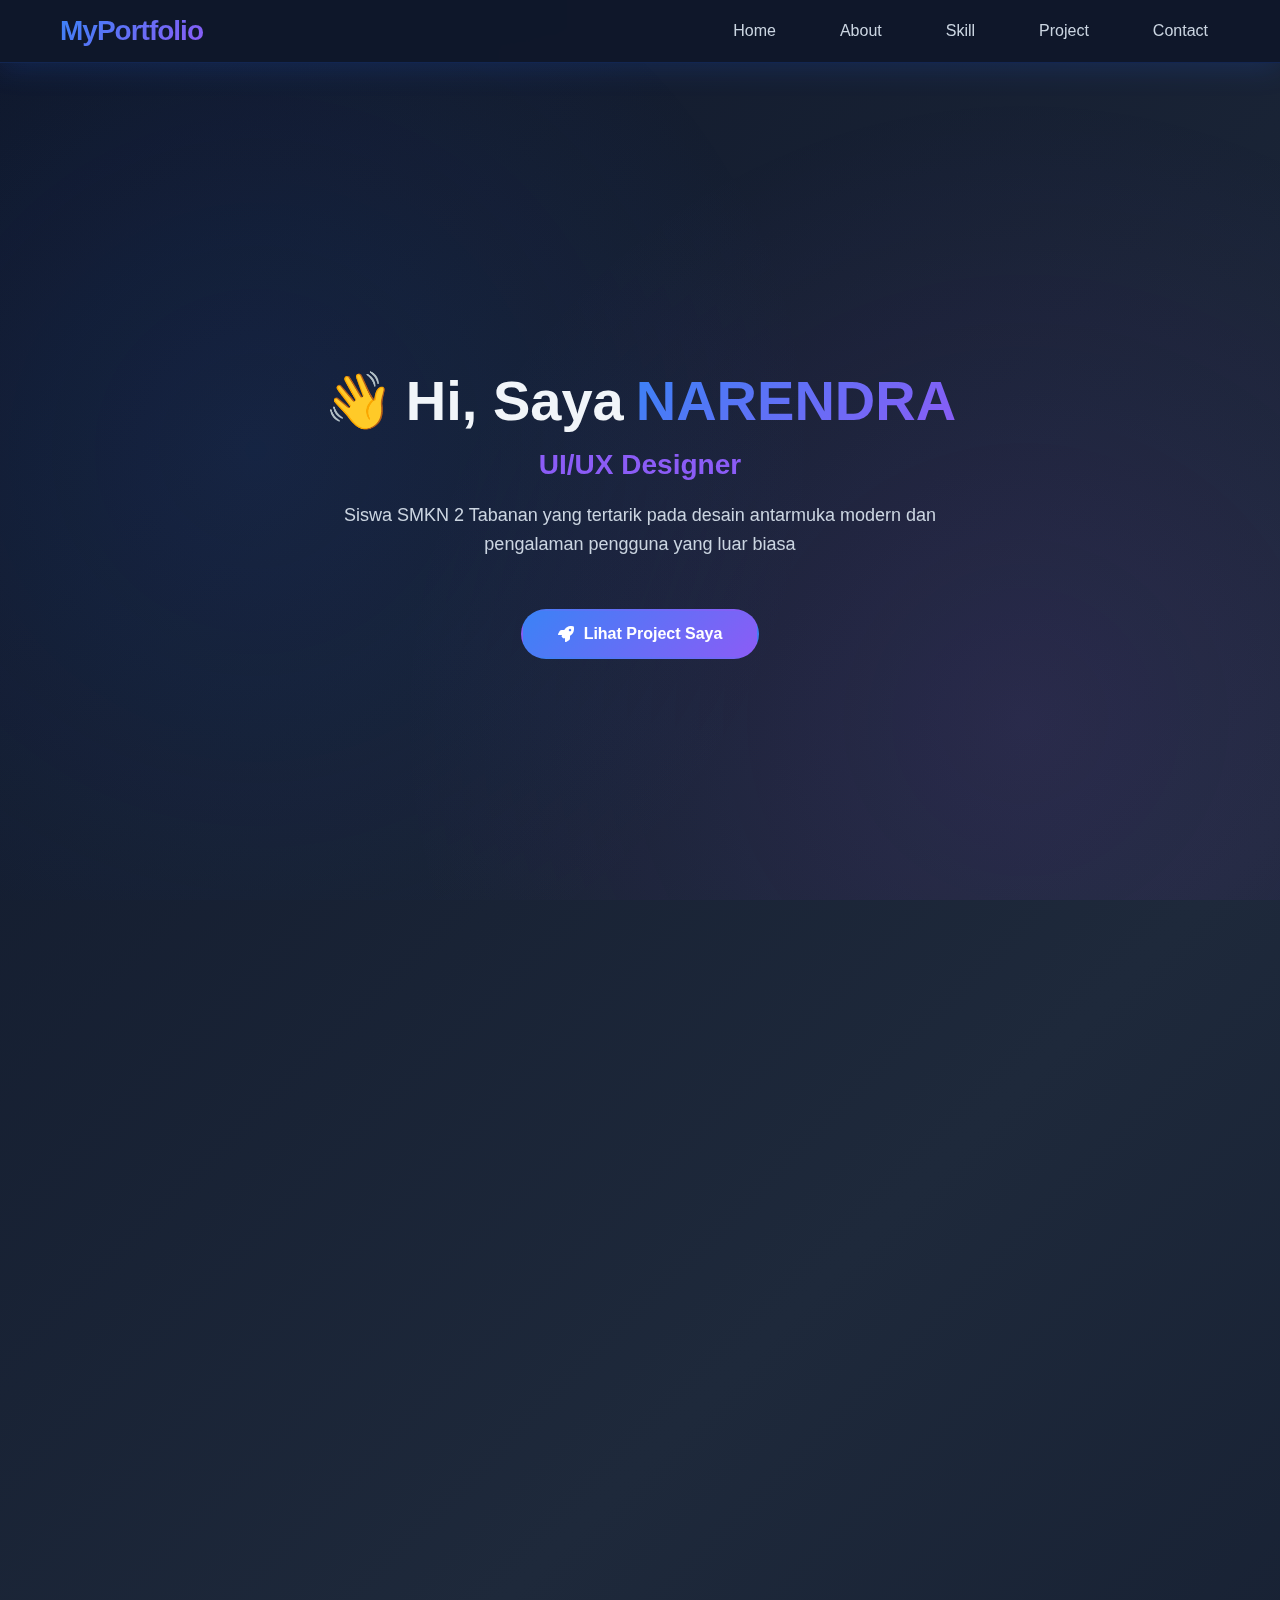
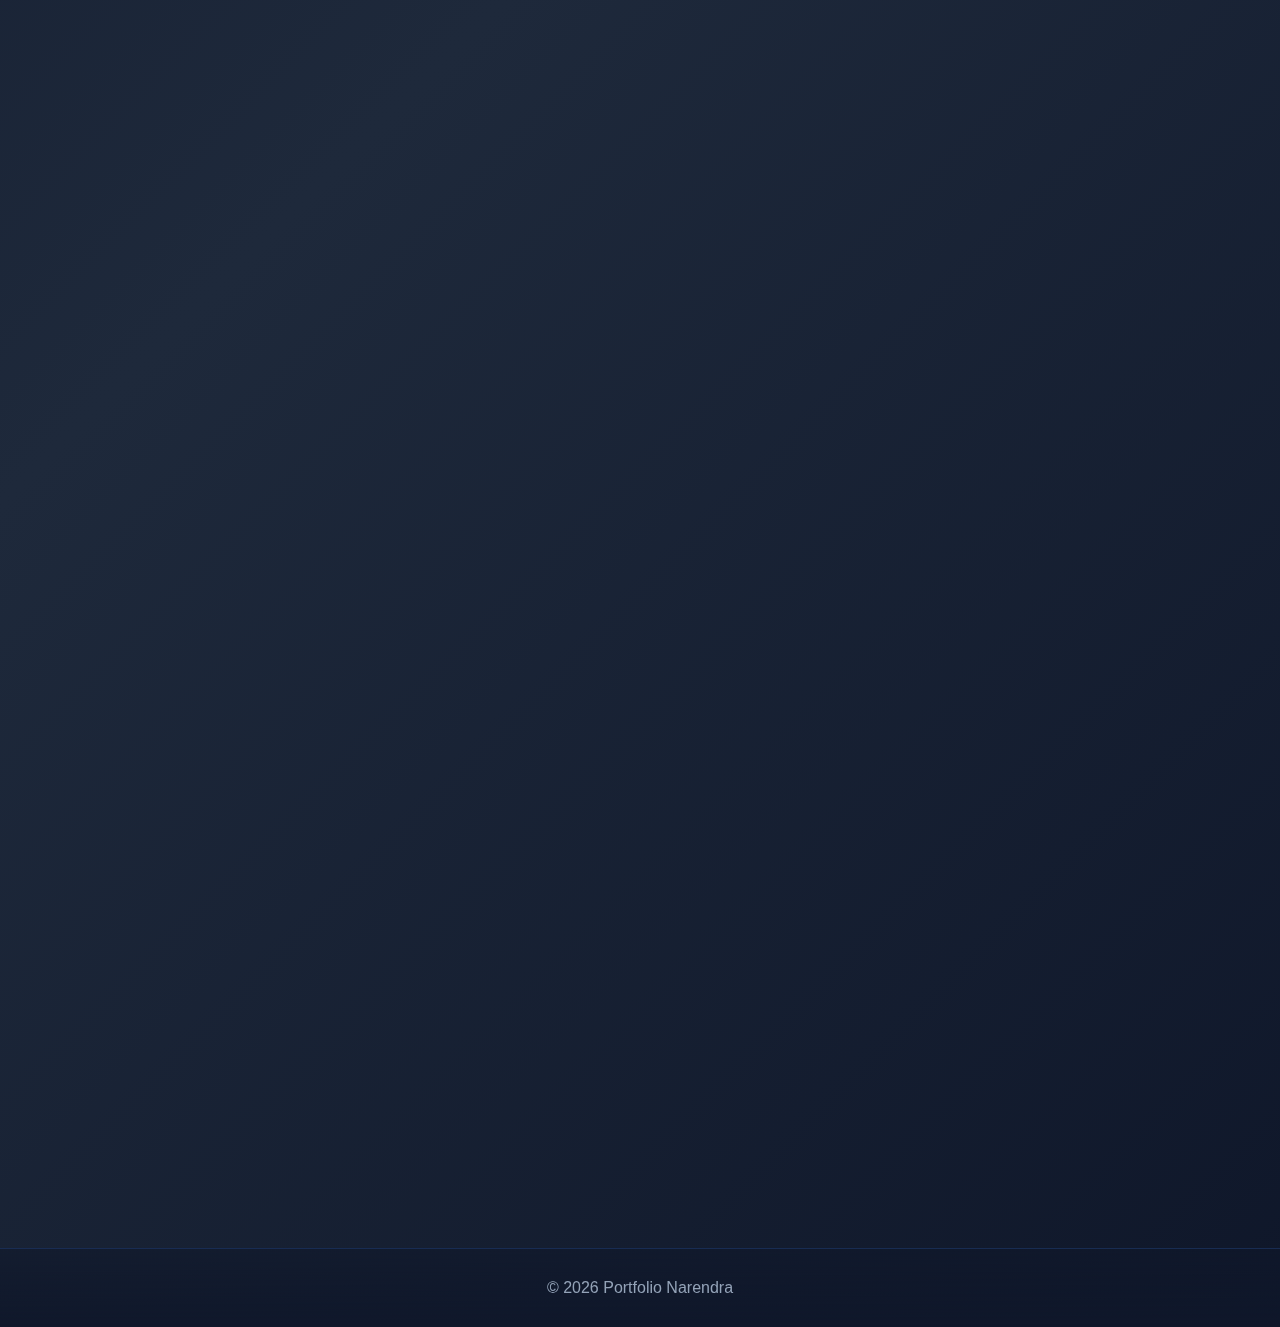
<file: index.html>
<!DOCTYPE html>
<html lang="id">
<head>
<meta charset="UTF-8">
<meta name="viewport" content="width=device-width, initial-scale=1.0">
<title>Portfolio UI/UX Designer - Narendra</title>
<link rel="stylesheet" href="staly.css">
<link rel="stylesheet" href="https://cdnjs.cloudflare.com/ajax/libs/font-awesome/6.4.0/css/all.min.css">
</head>
<body>

<!-- Navbar -->
<header>
    <nav class="navbar">
        <h1 class="logo">MyPortfolio</h1>
        <ul class="nav-links" id="navLinks">
            <li><a href="#hero">Home</a></li>
            <li><a href="#about">About</a></li>
            <li><a href="#skills">Skill</a></li>
            <li><a href="#projects">Project</a></li>
            <li><a href="#contact">Contact</a></li>
        </ul>
        <div class="hamburger" id="hamburger">
            <span></span>
            <span></span>
            <span></span>
        </div>
    </nav>
</header>

<!-- Hero -->
<section id="hero" class="section hero fade-in">
    <div class="hero-content">
        <h2><span class="wave">👋</span> Hi, Saya <span class="gradient-text">NARENDRA</span></h2>
        <p class="subtitle">UI/UX Designer</p>
        <p class="description">Siswa SMKN 2 Tabanan yang tertarik pada desain antarmuka modern dan pengalaman pengguna yang luar biasa</p>
        <a href="#projects" class="btn btn-primary">
            <i class="fas fa-rocket"></i> Lihat Project Saya
        </a>
    </div>
</section>

<!-- About Me -->
<section id="about" class="section fade-in">
    <h2><i class="fas fa-user-circle"></i> About Me</h2>
    <p class="about-text">
    Saya adalah siswa SMKN 2 Tabanan yang memiliki passion di bidang UI/UX Design.
    Berpengalaman menggunakan <span class="highlight">Figma</span> untuk membuat wireframe, prototype,
    dan desain antarmuka aplikasi maupun website dengan perhatian terhadap detail dan user experience.
    </p>
</section>

<!-- Skills -->
<section id="skills" class="section fade-in">
    <h2><i class="fas fa-star"></i> Skill UI/UX Designer</h2>
    <div class="skill-container">
    <div class="skill-card">
        <i class="fab fa-figma skill-icon"></i>
        <h3>Figma</h3>
        <p>Design dan prototyping</p>
    </div>
    <div class="skill-card">
        <i class="fas fa-pen-ruler skill-icon"></i>
        <h3>Wireframing</h3>
        <p>Layout planning</p>
    </div>
    <div class="skill-card">
        <i class="fas fa-cube skill-icon"></i>
        <h3>Prototyping</h3>
        <p>Interactive mockup</p>
    </div>
    <div class="skill-card">
        <i class="fas fa-users skill-icon"></i>
        <h3>User Research</h3>
        <p>Riset pengguna</p>
    </div>
    <div class="skill-card">
        <i class="fas fa-palette skill-icon"></i>
        <h3>Design System</h3>
        <p>Component library</p>
    </div>
    </div>
</section>

<!-- Projects -->
<section id="projects" class="section fade-in">
    <h2><i class="fas fa-briefcase"></i> Project</h2>
    <div class="project-container">
    <div class="project-card">
        <div class="project-icon">
            <i class="fas fa-cash-register"></i>
        </div>
        <h3>Design Aplikasi Kasir</h3>
        <p>Aplikasi kasir sederhana dengan fokus usability dan efficiency</p>
        <a href="kasir.html" class="file:///D:/portofolio/kasir.html"><i class="fas fa-arrow-right"></i> Lihat Detail</a>
    </div>
    <div class="project-card">
        <div class="project-icon">
            <i class="fas fa-rocket"></i>
        </div>
        <h3>Segera hadir</h3>
        <a href="#" class="project-link"><i class="fas fa-arrow-right"></i> Lihat Detail</a>
    </div>
    </div>
</section>

<!-- Contact -->
<section id="contact" class="section fade-in">
    <h2><i class="fas fa-envelope"></i> Contact</h2>
    <div class="contact-content">
        <div class="contact-item">
            <i class="fas fa-envelope-open"></i>
            <p><strong>Email:</strong> narendrapt60@gmail.com</p>
        </div>
        <div class="contact-item">
            <i class="fas fa-phone"></i>
            <p><strong>WhatsApp:</strong> 081329110115</p>
        </div>
    </div>

    <div class="social-media">
        <a href="https://www.tiktok.com/@ptnarendra?lang=id-ID" class="social-link" title="Tiktok">
            <i class="fab fa-tiktok"></i>
        </a>
        <a href="https://www.linkedin.com/in/pt-narendra-128bb4319/" class="social-link" title="LinkedIn">
            <i class="fab fa-linkedin"></i>
        </a>
        <a href="https://www.youtube.com/@wp7181" class="social-link" title="Youtube">
            <i class="fab fa-youtube"></i>
        </a>
    </div>
</section>

<footer>
    <p>© 2026 Portfolio Narendra </p>
</footer>

<script src="script.js"></script>
</body>
</html>
</file>
<file: staly.css>
* {
  margin: 0;
  padding: 0;
  box-sizing: border-box;
  font-family: 'Segoe UI', -apple-system, BlinkMacSystemFont, sans-serif;
}

html {
  scroll-behavior: smooth;
}

body {
  background: linear-gradient(135deg, #0f172a 0%, #1e293b 50%, #0f172a 100%);
  color: #e2e8f0;
  font-size: 16px;
  min-height: 100vh;
  position: relative;
}

body::before {
  content: '';
  position: fixed;
  top: 0;
  left: 0;
  width: 100%;
  height: 100%;
  background: radial-gradient(circle at 20% 50%, rgba(37, 99, 235, 0.1) 0%, transparent 50%),
              radial-gradient(circle at 80% 80%, rgba(168, 85, 247, 0.1) 0%, transparent 50%);
  pointer-events: none;
  z-index: -1;
}

/* Navbar */
header {
  position: sticky;
  top: 0;
  background: rgba(15, 23, 42, 0.95);
  backdrop-filter: blur(10px);
  box-shadow: 0 4px 30px rgba(37, 99, 235, 0.2);
  z-index: 100;
  border-bottom: 1px solid rgba(37, 99, 235, 0.2);
}

.navbar {
  max-width: 1200px;
  margin: auto;
  padding: 15px 20px;
  display: flex;
  justify-content: space-between;
  align-items: center;
  gap: 20px;
}

.logo {
  color: #3b82f6;
  font-size: 28px;
  font-weight: 800;
  background: linear-gradient(135deg, #3b82f6 0%, #8b5cf6 100%);
  -webkit-background-clip: text;
  -webkit-text-fill-color: transparent;
  background-clip: text;
  letter-spacing: -1px;
  transition: transform 0.3s ease;
}

.logo:hover {
  transform: scale(1.05);
}

.nav-links {
  list-style: none;
  display: flex;
  gap: 40px;
  align-items: center;
}

.nav-links a {
  text-decoration: none;
  color: #cbd5e1;
  transition: all 0.3s ease;
  padding: 8px 12px;
  position: relative;
  font-weight: 500;
}

.nav-links a::after {
  content: '';
  position: absolute;
  bottom: 0;
  left: 0;
  width: 0;
  height: 2px;
  background: linear-gradient(90deg, #3b82f6, #8b5cf6);
  transition: width 0.3s ease;
}

.nav-links a:hover {
  color: #3b82f6;
}

.nav-links a:hover::after {
  width: 100%;
}

/* Hamburger Menu */
.hamburger {
  display: none;
  flex-direction: column;
  cursor: pointer;
  gap: 6px;
}

.hamburger span {
  width: 26px;
  height: 3px;
  background: linear-gradient(90deg, #3b82f6, #8b5cf6);
  border-radius: 2px;
  transition: all 0.3s ease;
}

.hamburger.active span:nth-child(1) {
  transform: rotate(45deg) translate(10px, 10px);
}

.hamburger.active span:nth-child(2) {
  opacity: 0;
}

.hamburger.active span:nth-child(3) {
  transform: rotate(-45deg) translate(7px, -7px);
}

/* Mobile Responsive */
@media (max-width: 768px) {
  .hamburger {
    display: flex;
  }

  .nav-links {
    position: absolute;
    top: 70px;
    left: 0;
    width: 100%;
    flex-direction: column;
    background: rgba(15, 23, 42, 0.98);
    gap: 0;
    max-height: 0;
    overflow: hidden;
    transition: max-height 0.3s ease;
    box-shadow: 0 4px 30px rgba(37, 99, 235, 0.3);
    backdrop-filter: blur(10px);
    border-bottom: 1px solid rgba(37, 99, 235, 0.2);
  }

  .nav-links.active {
    max-height: 400px;
  }

  .nav-links li {
    padding: 15px 20px;
    border-bottom: 1px solid rgba(37, 99, 235, 0.1);
  }

  .nav-links a {
    display: block;
    color: #cbd5e1;
  }

  .nav-links a:hover {
    color: #3b82f6;
    background: rgba(59, 130, 246, 0.1);
    border-radius: 4px;
  }
}

/* Section */
.section {
  max-width: 1200px;
  margin: auto;
  padding: 100px 20px;
  text-align: center;
}

.section h2 {
  margin-bottom: 30px;
  font-size: 42px;
  color: #f1f5f9;
  display: flex;
  align-items: center;
  justify-content: center;
  gap: 12px;
}

.section h2 i {
  color: #3b82f6;
  font-size: 36px;
}

.gradient-text {
  background: linear-gradient(135deg, #3b82f6 0%, #8b5cf6 100%);
  -webkit-background-clip: text;
  -webkit-text-fill-color: transparent;
  background-clip: text;
}

/* Hero */
.hero {
  min-height: 100vh;
  display: flex;
  flex-direction: column;
  justify-content: center;
  align-items: center;
}

.hero-content {
  animation: slideDown 0.8s ease-out;
}

@keyframes slideDown {
  from {
    opacity: 0;
    transform: translateY(-30px);
  }
  to {
    opacity: 1;
    transform: translateY(0);
  }
}

.wave {
  display: inline-block;
  animation: wave 2s ease-in-out infinite;
}

@keyframes wave {
  0%, 100% { transform: rotate(0deg); }
  25% { transform: rotate(20deg); }
  75% { transform: rotate(-20deg); }
}

.hero h2 {
  font-size: 56px;
  margin-bottom: 15px;
  line-height: 1.2;
}

.subtitle {
  font-size: 28px;
  color: #8b5cf6;
  margin-bottom: 20px;
  font-weight: 600;
}

.description {
  font-size: 18px;
  color: #cbd5e1;
  max-width: 600px;
  margin: 0 auto 30px;
  line-height: 1.6;
}

.btn {
  display: inline-flex;
  align-items: center;
  gap: 10px;
  margin-top: 20px;
  padding: 14px 35px;
  background: linear-gradient(135deg, #3b82f6 0%, #8b5cf6 100%);
  color: white;
  text-decoration: none;
  border-radius: 50px;
  transition: all 0.3s ease;
  font-weight: 600;
  border: 2px solid transparent;
  cursor: pointer;
  font-size: 16px;
}

.btn:hover {
  transform: translateY(-5px);
  box-shadow: 0 15px 40px rgba(59, 130, 246, 0.4);
}

.btn-primary {
  background: linear-gradient(135deg, #3b82f6 0%, #8b5cf6 100%);
}

.btn-primary:hover {
  box-shadow: 0 20px 50px rgba(139, 92, 246, 0.5);
}

/* About Section */
.about-text {
  font-size: 18px;
  color: #cbd5e1;
  max-width: 700px;
  margin: 0 auto;
  line-height: 1.8;
}

.highlight {
  color: #3b82f6;
  font-weight: 600;
}

/* Skills */
.skill-container {
  display: grid;
  grid-template-columns: repeat(auto-fit, minmax(180px, 1fr));
  gap: 25px;
  margin-top: 50px;
}

.skill-card {
  background: linear-gradient(135deg, rgba(59, 130, 246, 0.1) 0%, rgba(139, 92, 246, 0.1) 100%);
  padding: 30px;
  border-radius: 15px;
  transition: all 0.3s ease;
  border: 1px solid rgba(59, 130, 246, 0.2);
  backdrop-filter: blur(10px);
  position: relative;
  overflow: hidden;
}

.skill-card::before {
  content: '';
  position: absolute;
  top: -50%;
  right: -50%;
  width: 100px;
  height: 100px;
  background: radial-gradient(circle, rgba(139, 92, 246, 0.3) 0%, transparent 70%);
  opacity: 0;
  transition: all 0.3s ease;
}

.skill-card:hover::before {
  opacity: 1;
}

.skill-card:hover {
  transform: translateY(-10px);
  border-color: rgba(59, 130, 246, 0.5);
  box-shadow: 0 20px 40px rgba(59, 130, 246, 0.2);
  background: linear-gradient(135deg, rgba(59, 130, 246, 0.15) 0%, rgba(139, 92, 246, 0.15) 100%);
}

.skill-icon {
  font-size: 48px;
  color: #3b82f6;
  margin-bottom: 15px;
  display: block;
  transition: all 0.3s ease;
}

.skill-card:hover .skill-icon {
  color: #8b5cf6;
  transform: scale(1.1) rotate(10deg);
}

.skill-card h3 {
  color: #f1f5f9;
  margin: 15px 0 8px;
  font-size: 20px;
}

.skill-card p {
  color: #94a3b8;
  font-size: 14px;
}

/* Projects */
.project-container {
  display: grid;
  grid-template-columns: repeat(auto-fit, minmax(280px, 1fr));
  gap: 30px;
  margin-top: 50px;
}

.project-card {
  background: linear-gradient(135deg, rgba(59, 130, 246, 0.08) 0%, rgba(139, 92, 246, 0.08) 100%);
  padding: 30px;
  border-radius: 15px;
  transition: all 0.4s ease;
  border: 1px solid rgba(59, 130, 246, 0.15);
  backdrop-filter: blur(10px);
  position: relative;
  overflow: hidden;
}

.project-card::before {
  content: '';
  position: absolute;
  top: 0;
  left: 0;
  width: 100%;
  height: 4px;
  background: linear-gradient(90deg, #3b82f6 0%, #8b5cf6 100%);
  transform: scaleX(0);
  transition: transform 0.4s ease;
  transform-origin: left;
}

.project-card:hover::before {
  transform: scaleX(1);
}

.project-icon {
  width: 70px;
  height: 70px;
  background: linear-gradient(135deg, rgba(59, 130, 246, 0.2) 0%, rgba(139, 92, 246, 0.2) 100%);
  border-radius: 12px;
  display: flex;
  align-items: center;
  justify-content: center;
  margin: 0 auto 20px;
  font-size: 32px;
  color: #3b82f6;
  transition: all 0.3s ease;
}

.project-card:hover .project-icon {
  transform: scale(1.1) rotateX(360deg);
  background: linear-gradient(135deg, rgba(59, 130, 246, 0.4) 0%, rgba(139, 92, 246, 0.4) 100%);
  color: #8b5cf6;
}

.project-card h3 {
  color: #f1f5f9;
  margin-bottom: 15px;
  font-size: 22px;
}

.project-card p {
  color: #cbd5e1;
  font-size: 15px;
  line-height: 1.6;
  margin-bottom: 20px;
}

.project-link {
  display: inline-flex;
  align-items: center;
  gap: 8px;
  color: #3b82f6;
  text-decoration: none;
  font-weight: 600;
  transition: all 0.3s ease;
  padding: 8px 0;
}

.project-link:hover {
  color: #8b5cf6;
  gap: 12px;
}

.project-card:hover {
  transform: translateY(-12px);
  border-color: rgba(59, 130, 246, 0.4);
  box-shadow: 0 25px 50px rgba(59, 130, 246, 0.15);
  background: linear-gradient(135deg, rgba(59, 130, 246, 0.12) 0%, rgba(139, 92, 246, 0.12) 100%);
}

/* Contact Section */
.contact-content {
  display: flex;
  gap: 50px;
  justify-content: center;
  flex-wrap: wrap;
  margin-bottom: 40px;
}

.contact-item {
  display: flex;
  align-items: center;
  gap: 15px;
  background: rgba(59, 130, 246, 0.1);
  padding: 20px 30px;
  border-radius: 12px;
  border: 1px solid rgba(59, 130, 246, 0.2);
}

.contact-item i {
  font-size: 24px;
  color: #3b82f6;
}

.contact-item p {
  color: #cbd5e1;
  font-size: 16px;
}

/* Social Media */
.social-media {
  margin-top: 30px;
  display: flex;
  gap: 20px;
  justify-content: center;
  flex-wrap: wrap;
}

.social-link {
  width: 55px;
  height: 55px;
  display: flex;
  align-items: center;
  justify-content: center;
  background: linear-gradient(135deg, rgba(59, 130, 246, 0.15) 0%, rgba(139, 92, 246, 0.15) 100%);
  border-radius: 50%;
  color: #3b82f6;
  text-decoration: none;
  transition: all 0.3s ease;
  border: 2px solid rgba(59, 130, 246, 0.2);
  font-size: 20px;
}

.social-link:hover {
  background: linear-gradient(135deg, #3b82f6 0%, #8b5cf6 100%);
  color: white;
  transform: translateY(-8px) scale(1.1);
  border-color: transparent;
  box-shadow: 0 12px 30px rgba(59, 130, 246, 0.4);
}

/* Footer */
footer {
  text-align: center;
  padding: 30px 20px;
  background: linear-gradient(180deg, rgba(15, 23, 42, 0.5) 0%, rgba(15, 23, 42, 0.9) 100%);
  border-top: 1px solid rgba(59, 130, 246, 0.2);
  color: #94a3b8;
}

footer p {
  margin: 0;
}

/* Fade In Animation */
.fade-in {
  opacity: 0;
  transform: translateY(30px);
  transition: all 1s ease;
}

.fade-in.show {
  opacity: 1;
  transform: translateY(0);
}

/* Responsive Design */
@media (max-width: 1024px) {
  .section {
    padding: 80px 20px;
  }

  .section h2 {
    font-size: 36px;
  }
}

@media (max-width: 768px) {
  .section {
    padding: 60px 20px;
  }

  .section h2 {
    font-size: 28px;
  }

  .hero h2 {
    font-size: 36px;
  }

  .subtitle {
    font-size: 20px;
  }

  .description {
    font-size: 16px;
  }

  .skill-container {
    grid-template-columns: repeat(auto-fit, minmax(140px, 1fr));
    gap: 15px;
  }

  .project-container {
    grid-template-columns: 1fr;
  }

  .contact-content {
    flex-direction: column;
    gap: 20px;
  }

  .social-media {
    gap: 15px;
  }

  .social-link {
    width: 48px;
    height: 48px;
    font-size: 18px;
  }
}

@media (max-width: 480px) {
  .navbar {
    padding: 12px 15px;
  }

  .logo {
    font-size: 20px;
  }

  .section h2 {
    font-size: 24px;
  }

  .hero h2 {
    font-size: 28px;
  }

  .subtitle {
    font-size: 18px;
  }

  .btn {
    padding: 12px 28px;
    font-size: 14px;
  }

  .skill-card {
    padding: 20px;
  }

  .skill-icon {
    font-size: 36px;
  }

  .project-card {
    padding: 20px;
  }

  .contact-item {
    padding: 15px 20px;
    gap: 10px;
  }
}
</file>
